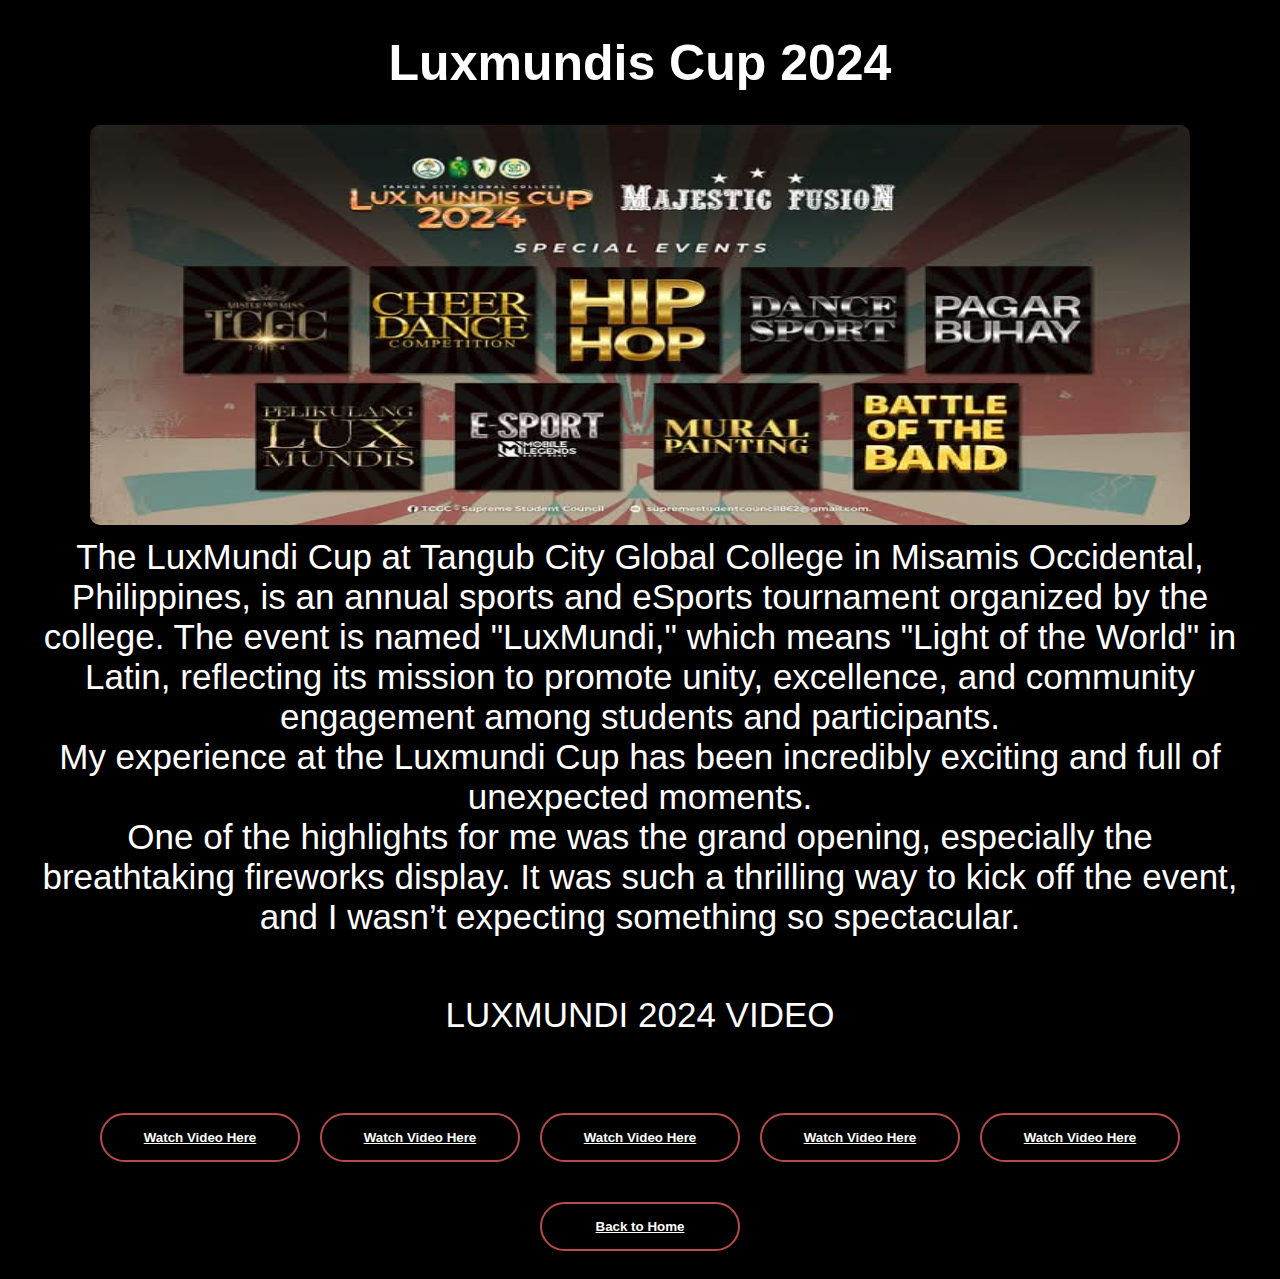
<file: About.html>
<!DOCTYPE html>
<html lang="en">
<head>
  <meta charset="UTF-8">
  <meta name="viewport" content="width=device-width, initial-scale=1.0">
  <title>Home Page</title>
  <link rel="stylesheet" href="About.css">
</head>
<body>
  <div class="home">
    <div class="img">
      <h1>Luxmundis Cup 2024</h1>
      <img src="lux.jpg"  alt="Luxmundi Cup" width="1100" height="400">
      <p>
        The LuxMundi Cup at Tangub City Global College in Misamis Occidental, Philippines, is an annual sports 
        and eSports tournament organized by the college. The event is named "LuxMundi," which means "Light of the World"
         in Latin, reflecting its mission to promote unity, excellence, and community engagement among students and participants.<br>
        My experience at the Luxmundi Cup has been incredibly exciting and full of unexpected moments. <br>
        One of the highlights for me was the grand opening, especially the breathtaking fireworks display. 
        It was such a thrilling way to kick off the event, and I wasn’t expecting something so spectacular.
      </p>
      <br>
      <p>LUXMUNDI 2024 VIDEO</p>
      <br>
      <button type="button"><span></span><a href="luxvid.mp4">Watch Video Here</a>
      <button type="button"><span></span><a href="LUX.mp4">Watch Video Here</a>
      <button type="button"><span></span><a href="LuxD1.mp4">Watch Video Here</a>
      <button type="button"><span></span><a href="luxd2.mp4">Watch Video Here</a>
      <button type="button"><span></span><a href="tcgc.mp4">Watch Video Here</a>
      <button type="button."><span></span><a href="Home.html">Back to Home</a>
    </div>
  </div>
</body>
</html>
</file>
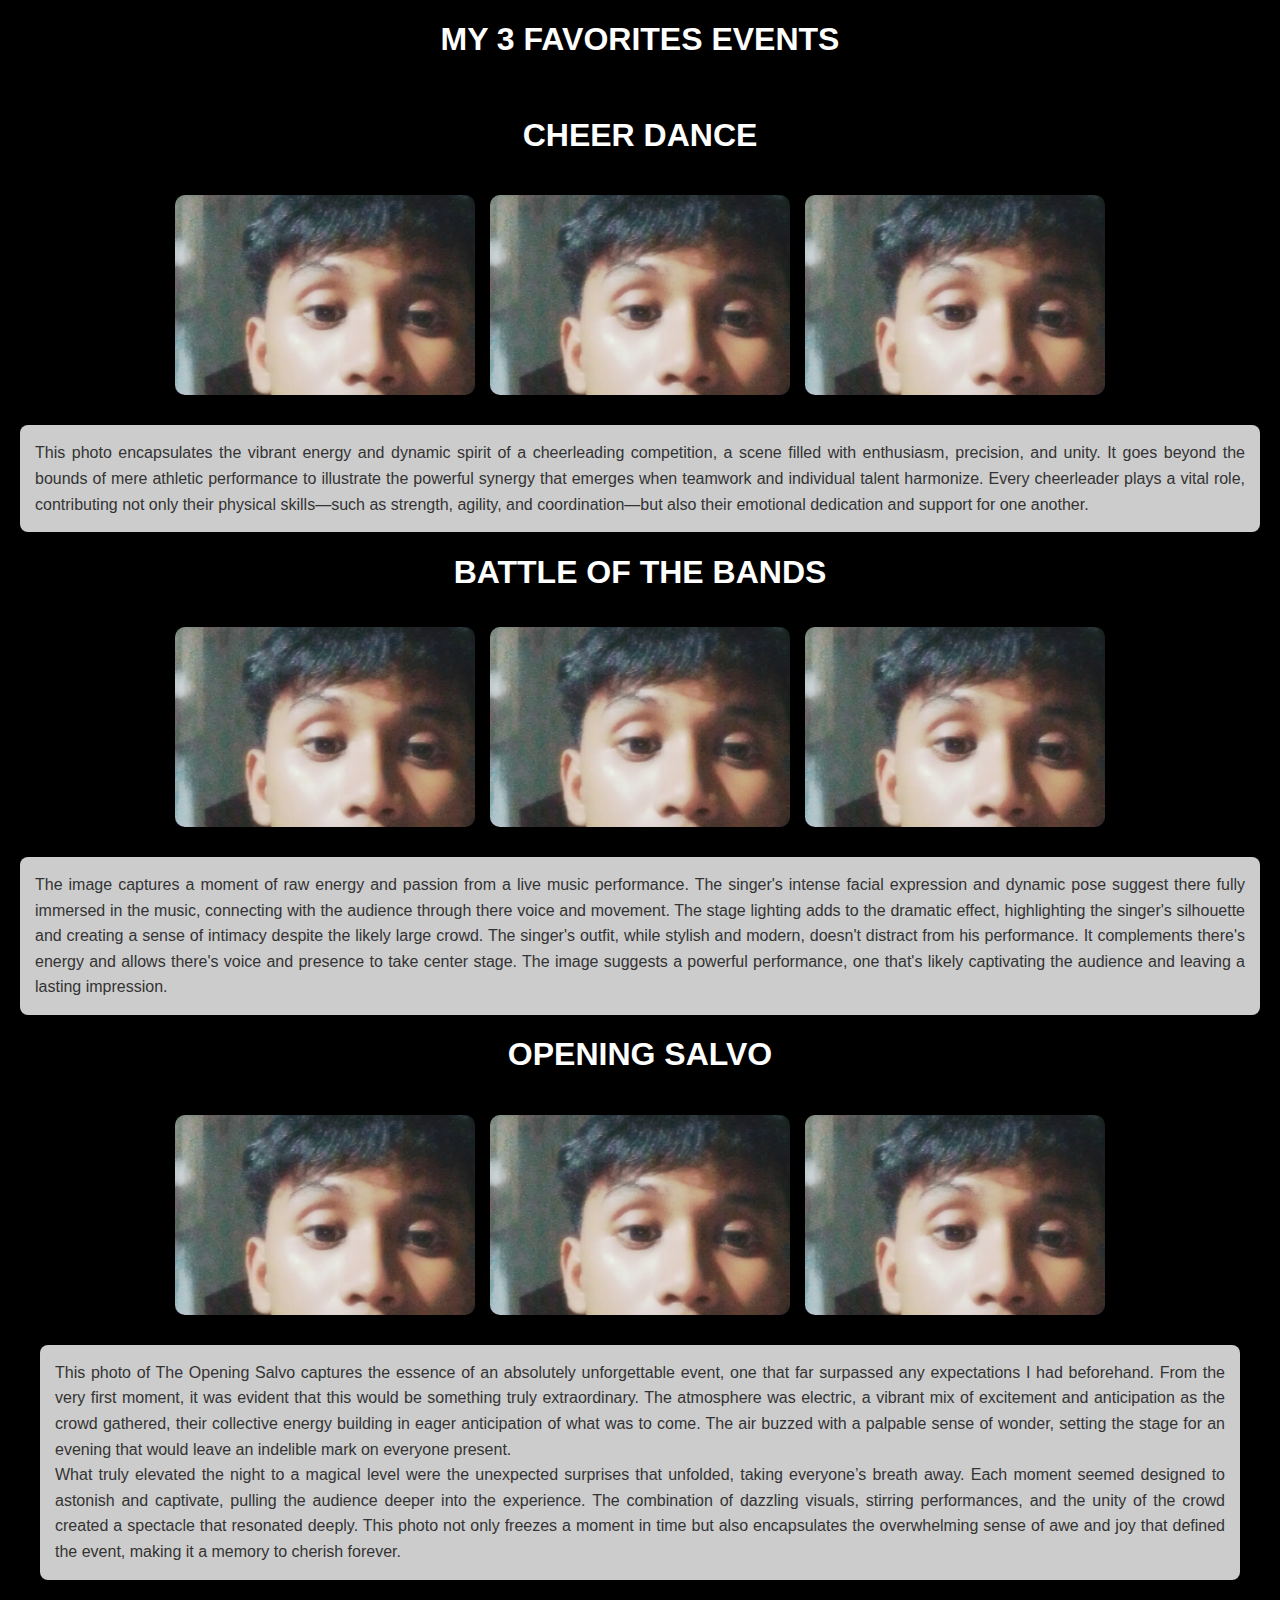
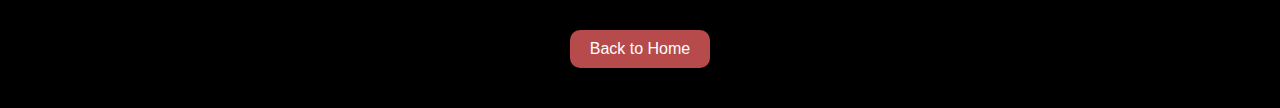
<file: Gallery.html>
<!DOCTYPE html>
<html>
<head>
<body>
    
    <title>Image Gallery</title>
    <link rel="stylesheet" href="Gallery.css">
</head>

<h1> MY 3 FAVORITES EVENTS<br>
<br>
<h1>CHEER DANCE</h1>
    <div class="gallery">
        <div class="gallery-item">
            <img src="gwaps.jpg" alt="Image 1">
        </div>
        <div class="gallery-item">
            <img src="gwaps.jpg" alt="Image 2">
        </div>
        <div class="gallery-item">
            <img src="gwaps.jpg" alt="Image 2">
        </div>
        <div>
            <p class="parag">
              This photo encapsulates the vibrant energy and dynamic spirit of a cheerleading competition, a scene filled with enthusiasm, precision, and unity. It goes beyond the bounds of mere athletic performance to illustrate the powerful synergy that emerges when teamwork and individual talent harmonize. Every cheerleader plays a vital role, contributing not only their physical skills—such as strength, agility, and coordination—but also their emotional dedication and support for one another.
            </p>
            <h1>BATTLE OF THE BANDS</h1>
        </div>
        <div class="gallery-item">
            <img src="gwaps.jpg" alt="Image 1">
        </div>
        <div class="gallery-item">
            <img src="gwaps.jpg" alt="Image 2">
        </div>
        <div class="gallery-item">
            <img src="gwaps.jpg" alt="Image 2">
        </div>
        <div>
            <p class="parag">
                The image captures a moment of raw energy and passion from a live music performance.
                 The singer's intense facial expression and dynamic pose suggest there fully immersed in the music,
                  connecting with the audience through there voice and movement. The stage lighting adds to the dramatic
                   effect, highlighting the singer's silhouette and creating a sense of intimacy despite the likely large crowd.
                The singer's outfit, while stylish and modern, doesn't distract from his performance. It complements there's energy and
                 allows there's voice and presence to take center stage. The image suggests a powerful performance, one that's likely 
                 captivating the audience and leaving a lasting impression.
            </p>
            <h1>OPENING SALVO</h1>
             <div class="gallery">
            <div class="gallery-item">
            <img src="gwaps.jpg" alt="Image 1">
        </div>
        <div class="gallery-item">
            <img src="gwaps.jpg" alt="Image 2">
        </div>
        <div class="gallery-item">
            <img src="gwaps.jpg" alt="Image 2">
        </div>
        <div>
          <p class="parag">This photo of The Opening Salvo captures the essence of an absolutely unforgettable event, one that far surpassed any expectations I had beforehand. From the very first moment, it was evident that this would be something truly extraordinary. The atmosphere was electric, a vibrant mix of excitement and anticipation as the crowd gathered, their collective energy building in eager anticipation of what was to come. The air buzzed with a palpable sense of wonder, setting the stage for an evening that would leave an indelible mark on everyone present.<br> What truly elevated the night to a magical level were the unexpected surprises that unfolded, taking everyone’s breath away. Each moment seemed designed to astonish and captivate, pulling the audience deeper into the experience. The combination of dazzling visuals, stirring performances, and the unity of the crowd created a spectacle that resonated deeply. This photo not only freezes a moment in time but also encapsulates the overwhelming sense of awe and joy that defined the event, making it a memory to cherish forever.</p>
            </div>
        <button type="button"><span></span><a href="Home.html">Back to Home</a>
    </div>
</html>
</body>
</file>
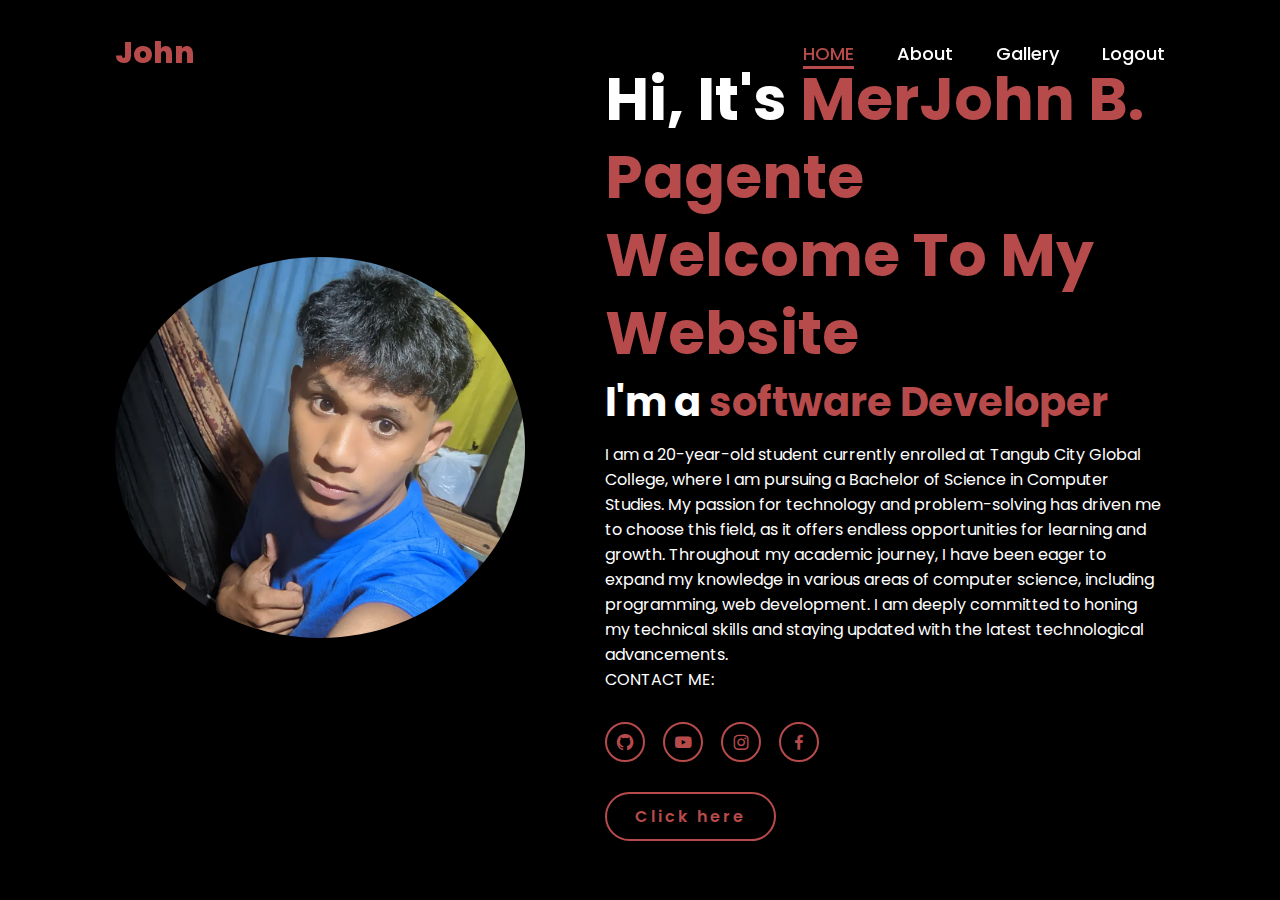
<file: Home.html>
<!DOCTYPE html>
<html lang="en">
<head>
    <meta charset="UTF-8">
    <meta name="viewport" content="width=device-width, initial-scale=1.0">
    <link href='https://unpkg.com/boxicons@2.1.4/css/boxicons.min.css' rel='stylesheet'>
    <link rel="stylesheet" href="Home.css">
    <title>Merjohn Pagente Website</title>
</head>
<body>
    <header>
        <a href="#" class="logo">John</a>
        <nav>
            <a href="#" class="active">Home</a>
            <a href="About.html" >About</a>
            <a href="Gallery.html" >Gallery</a>    
            <a href="index.html   " >Logout</a>
        </nav>
    </header>
    <section class="home">
        <div class="home-img">
            <img src="john.jpg" alt="">
        </div>
        <div class="home-content">
            <h1>Hi, It's <span>MerJohn B. Pagente Welcome To My Website</span></h1>
            <h3 class="typing-text">I'm a <span></span></h3>
            <p>I am a 20-year-old student currently enrolled at Tangub City Global College, 
                where I am pursuing a Bachelor of Science in Computer Studies. My passion for technology and problem-solving 
                has driven me to choose this field, as it offers endless opportunities for learning and growth.
                
                Throughout my academic journey, I have been eager to expand my knowledge in various areas of computer science, 
                including programming, web development. I am deeply committed to honing my technical skills 
                and staying updated with the latest technological advancements. <br>
            CONTACT ME: <BR>
            </p>
            <div class="social-icons">
                <a href="#"><i class='bx bxl-github'></i></a>
                <a href="https://www.youtube.com/@Merjohn8"><i class='bx bxl-youtube' ></i></a>
                <a href="https://www.instagram.com/_mjhn.py/"><i class='bx bxl-instagram' ></i></a>
                <a href="https://www.facebook.com/kj.delosantos.336/"><i class='bx bxl-facebook' ></i></a>
            </div>
            <a href="About.html" class="btn">Click here</a>
        </div>
    </section>
</body>
</html>
</file>
<file: About.css>
@media(min-width: 500px) {
  
}
body {
    background-color: black; 

  }

.home {
    text-align: center;
    font-family: sans-serif;
    font-size: 50px;
}

h1 {
    text-align: center;
    font-size: 50px;
    color: white;
    animation: fadeIn 2s ease-in-out, slideDown 1s ease-in-out;

}


@keyframes fadeIn {
    from {
        opacity: 0;
    }
    to {
        opacity: 1;
    }
}


@keyframes slideDown {
    from {
        transform: translateY(-20px);
    }
    to {
        transform: translateY(0);
    }
}

p {
    color: white;
    font-size: 35px;
    margin: 0 20px;
    animation: fadeInText 2s ease-in;
}

@keyframes fadeInText {
    from {
        opacity: 0;
    }
    to {
        opacity: 1;
    }
}

img {
    border-radius: 10px;
    transition: transform 0.3s ease, box-shadow 0.3s ease;
}

img:hover {
    transform: scale(1.05);
    box-shadow: 0 4px 15px rgba(0, 255, 100, 0.5);
}


p:hover {
    color: lightblue;
    text-shadow: 0 0 10px black;
    transition: color 0.3s ease, text-shadow 0.3s ease;
}
button {
    width: 200px;
    padding: 15px 0;
    text-align:center;
    margin: 20px 10px;
    border-radius: 25px;
    font-weight: bold;
    border: 2px solid#b74b4b;
    background: transparent;
    color: white;
    cursor: pointer;
    position: relative;
    overflow: hidden;
}

span {
    background: #b74b4b;
    height: 100%;
    width: 0%;
    border-radius: 25px;
    position: absolute;
    left: 0;
    bottom: 0;  
    z-index: -1;
    transition: 0.2s;
}

button:hover span {
    width: 100%;
}

button:hover {
    border: none;
}

a{
    color: white;
}
.btn{
    display: inline-block;
    padding: 1rem 2.8rem;
    background-color: black;
    border-radius: 4rem;
    font-size: 1.6rem;
    color: #b74b4b;
    letter-spacing: 0.3rem;
    font-weight: 600;
    border: 2px solid #b74b4b;
    transition: 0.3s ease;
    cursor: pointer;
}
.btn:hover{
    transform: scale3d(1.03);
    background-color: #b74b4b;
    color: black;
    box-shadow: 0 0 25px #b74b4b;
}
</file>
<file: Gallery.css>
/* jonny.css */
body {
    font-family: Arial, sans-serif;
    margin: 0;
    padding: 0;
    background-color: black;
    background-size: cover;
    color: #333;
}
h1{
  text-align: center;
  font-family: Sans-Serif;
  color: white;
   box-shadow: 0 2px 6px rgba(0, 0, 0, 0.1);
  animation: slideIn 1s ease-out;
}
.gallery {
    display: flex;
    flex-wrap: wrap;
    justify-content: center;
    padding: 20px;
    gap: 15px;
}

.gallery-item {
    position: relative;
    width: 300px;
    height: 200px;
    overflow: hidden;
    border-radius: 10px;
    box-shadow: 0 4px 8px rgba(0, 0, 0, 0.2);
    transition: transform 0.3s ease, box-shadow 0.3s ease;
    animation: fadeIn 1s ease-in-out;
}

.gallery-item img {
    width: 100%;
    height: 100%;
    object-fit: cover;
    transition: transform 0.5s ease;
}

.gallery-item:hover {
    transform: scale(1.05);
    box-shadow: 0 8px 16px rgba(0, 0, 0, 0.3);
}

.gallery-item:hover img {
    transform: scale(1.1);
}

.parag {
    font-size: 16px;
    line-height: 1.6;
    text-align: justify;
    margin: 15px 0;
    background: rgba(255, 255, 255, 0.8);
    padding: 15px;
    border-radius: 8px;
    box-shadow: 0 2px 6px rgba(0, 0, 0, 0.1);
    animation: slideIn 1s ease-out;
}

button {
    margin-top: 20px;
    padding: 10px 20px;
    border: none;
    background-color: #b74b4b;
    color: white;
    font-size: 16px;
    border-radius: 10px;
    cursor: pointer;bbackground-blend-mode: ;
    transition: baockground-color 0.3s ease, transform 0.2sh ease;
    animation: bounce 2s infinite;
}

button:hover {
    background-color: #feb47b;
    transform: scale(1.1);
    
}

button a {
    text-decoration: none;
    color: white;
}

button span {
    display: none;
}

/* Keyframes for animations */
@keyframes fadeIn {
    from {
        opacity: 0;
    }
    to {
        opacity: 1;
    }
}

@keyframes slideIn {
    from {
        transform: translateY(20px);
        opacity: 0;
    }
    to {
        transform: translateY(0);
        opacity: 1;
    }
}

@keyframes bounce {
    0%, 20%, 50%, 80%, 100% {
        transform: translateY(0);
    }
    40% {
        transform: translateY(-10px);
    }
    60% {
        transform: translateY(-5px);
    }
}

.parag {
    font-size: 16px;
    line-height: 1.6;
    text-align: justify;
    margin: 15px 0;
    background: rgba(255, 255, 255, 0.8);
    padding: 15px;
    border-radius: 8px;
    box-shadow: 0 2px 6px rgba(0, 0, 0, 0.1);
    animation: slideIn 1s ease-out;
</file>
<file: Home.css>
@import url('https://fonts.googleapis.com/css2?family=Poppins:wght@100;200;300;400;500;600&display=swap');

* {
    margin: 0;
    padding: 0;
    box-sizing: border-box;
    text-decoration: none;
    border: none;
    outline: none;
    font-family: 'Poppins', sans-serif;
}

html {
    font-size: 62.5%;
}

body {
    width: 100%;
    height: 100vh;
    overflow-x: hidden;
    background-color: #161616;
    color: white;
}

header {
    margin-top: 20px;
    position: fixed;
    top: 0;
    left: 0;
    width: 100%;
    padding: 1rem 9%;
    background-color: transparent;
    filter: drop-shadow(10px);
    display: flex;
    justify-content: space-between;
    align-items: center;
    z-index: 100;
}

.logo {
    font-size: 3rem;
    color: #b74b4b;
    font-weight: 800;
    cursor: pointer;
    transition: 0.5s ease;
}

.logo:hover {
    transform: scale(1.1) rotate(5deg);
}

nav a {
    font-size: 1.8rem;
    color: white;
    margin-left: 4rem;
    font-weight: 500;
    transition: 0.3s ease;
    border-bottom: 3px solid transparent;
}

nav a:hover,
nav a.active {
    color: #b74b4b;
    border-bottom: 3px solid #b74b4b;
    text-transform: uppercase;
}

@media(max-width:995px) {
    nav {
        position: absolute;
        display: none;
        top: 0;
        right: 0;
        width: 40%;
        border-left: 3px solid #b74b4b;
        border-bottom: 3px solid #b74b4b;
        border-bottom-left-radius: 2rem;
        padding: 1rem solid;
        background-color: #161616;
        border-top: 0.1rem solid rgba(0,0,0,0.1);
    }

    nav.active {
        display: block;
    }

    nav a {
        display: block;
        font-size: 2rem;
        margin: 3rem 0;
        transform: scale(1.3) translateY(-5px);
    }

    nav a:hover,
    nav a.active {
        padding: 1rem;
        border-radius: 0.5rem;
        border-bottom: 0.5rem solid #b74b4b;
    }
}

section {
    min-height: 100vh;
    padding: 5rem 9% 5rem;
}

.home {
    display: flex;
    justify-content: center;
    align-items: center;
    gap: 8rem;
    background-color: black;
}

.home .home-content h1 {
    font-size: 6rem;
    font-weight: 700;
    line-height: 1.3;
    animation: fadeInUp 1s ease-out;
}

span {
    color: #b74b4b;
}

.home-content h3 {
    font-size: 4rem;
    margin-bottom: 1rem;
    font-weight: 700;
    animation: slideInLeft 1s ease-out;
}

.home-content p {
    font-size: 1.6rem;
    animation: fadeInUp 1.5s ease-out;
}

.home-img {
    border-radius: 50%;
}

.home-img img {
    position: relative;
    width: 32vw;
    border-radius: 50%;
    box-shadow: 0 0 25px solid #b74b4b;
    cursor: pointer;
    transition: 0.2s linear;
    animation: scaleUp 2s infinite;
}

.home-img img:hover {
    font-size: 1.8rem;
    font-weight: 500;
}

.social-icons a {
    display: inline-flex;
    justify-content: center;
    align-items: center;
    width: 4rem;
    height: 4rem;
    background-color: transparent;
    border: 0.2rem solid #b74b4b;
    font-size: 2rem;
    border-radius: 50%;
    margin: 3rem 1.5rem 3rem 0;
    transition: 0.3s ease;
    color: #b74b4b;
    animation: bounceIn 1s ease-out infinite;
}

.social-icons a:hover {
    color: black;
    transform: scale(1.3) translateY(-5px);
    background-color: #b74b4b;
    box-shadow: 0 0 25px #b74b4b;
}

.btn {
    display: inline-block;
    padding: 1rem 2.8rem;
    background-color: black;
    border-radius: 4rem;
    font-size: 1.6rem;
    color: #b74b4b;
    letter-spacing: 0.3rem;
    font-weight: 600;
    border: 2px solid #b74b4b;
    transition: 0.3s ease;
    cursor: pointer;
}

.btn:hover {
    transform: scale3d(1.03);
    background-color: #b74b4b;
    color: black;
    box-shadow: 0 0 25px #b74b4b;
}

.typing-text {
    font-size: 34px;
    font-weight: 600;
    min-width: 280px;
}

.typing-text span {
    position: relative;
}

.typing-text span::before {
    content: "software Developer";
    color: #b74b4b;
    animation: words 20s infinite, fadeIn 1s ease-out;
}

.typing-text span::after {
    content: "";
    background-color: black;
    position: absolute;
    width: calc(100% + 8px);
    height: 100%;
    border-left: 3px solid black;
    right: -8;
    animation: cursor 0.6s infinite;
}

@keyframes cursor {
    50% {
        border-left: 3px solid #b74b4b;
    }
}

@keyframes words {
    0%, 20% {
        content: "Student";
    }
    21%, 40% {
        content: "Developer";
    }
    41%, 60% {
        content: "Learning Web Designer";
    }
    61%, 80% {
        content: "Youtuber";
    }
    81%, 100% {
        content: "Student";
    }
}

@keyframes fadeIn {
    0% {
        opacity: 0;
    }
    100% {
        opacity: 1;
    }
}

@keyframes fadeInUp {
    0% {
        opacity: 0;
        transform: translateY(20px);
    }
    100% {
        opacity: 1;
        transform: translateY(0);
    }
}

@keyframes slideInLeft {
    0% {
        opacity: 0;
        transform: translateX(-100%);
    }
    100% {
        opacity: 1;
        transform: translateX(0);
    }
}

@keyframes scaleUp {
    0% {
        transform: scale(1);
    }
    50% {
        transform: scale(1.05);
    }
    100% {
        transform: scale(1);
    }
}

@keyframes bounceIn {
    0% {
        transform: scale(0.5);
        opacity: 0;
    }
    50% {
        transform: scale(1.2);
        opacity: 1;
    }
    100% {
        transform: scale(1);
        opacity: 1;
    }
}

@media (max-width: 1000px) {
    .home {
        gap: 4rem;
    }
}

@media(max-width:995px) {
    .home {
        flex-direction: column;
        margin: 5rem 4rem;
    }

    .home .home-content h3 {
        font-size: 2.5rem;
    }

    .home-content h1 {
        font-size: 5rem;
    }

    .home-img img {
        width: 70vw;
        margin-top: 4rem;
    }
}

.about {
    text-align: center;
    font-family: sans-serif;
    font-size: 4px;
}

.About {
    text-align: center;
    font-family: sans-serif;
    font-size: 50px;
}
</file>
